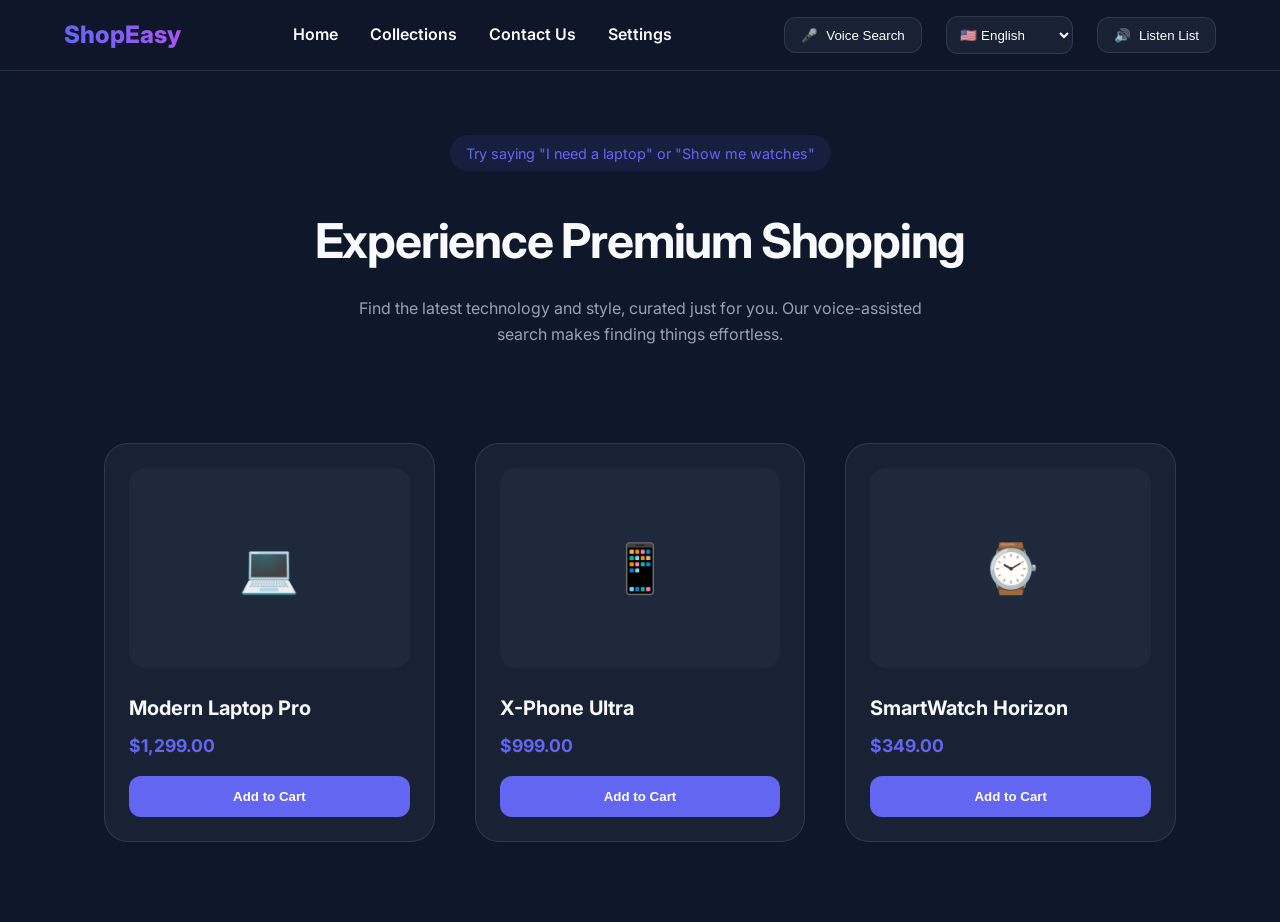
<file: index.html>
<!DOCTYPE html>
<html lang="en">
<head>
  <meta charset="UTF-8">
  <meta name="viewport" content="width=device-width, initial-scale=1.0">
  <title>ShopEasy | Premium E-Commerce</title>
  <link rel="stylesheet" href="style.css">
  <link rel="preconnect" href="https://fonts.googleapis.com">
  <link rel="preconnect" href="https://fonts.gstatic.com" crossorigin>
  <link href="https://fonts.googleapis.com/css2?family=Inter:wght@400;600;700;800&display=swap" rel="stylesheet">
</head>
<body>

<nav>
  <div class="logo">ShopEasy</div>
  
  <button class="menu-toggle" id="menuToggle" onclick="toggleMenu()">
    <span></span>
    <span></span>
    <span></span>
  </button>

  <div class="nav-container" id="navContainer">
    <ul class="nav-links">
      <li><a href="index.html">Home</a></li>
      <li><a href="collections.html">Collections</a></li>
      <li><a href="contactus.html">Contact Us</a></li>
      <li><a href="settings.html">Settings</a></li>
    </ul>
  </div>

  <div class="nav-controls" id="navControls">
    <!-- Voice Search Button -->
    <button id="micBtn" class="nav-btn" onclick="toggleVoice()">
      <span class="icon">🎤</span>
      <span class="btn-text">Voice Search</span>
    </button>

    <!-- Language Selector -->
    <div class="translator">
      <select id="langSelect" onchange="changeLanguage(this.value)">
        <option value="en">🇺🇸 English</option>
        <option value="ta">🇮🇳 Tamil</option>
        <option value="ml">🇮🇳 Malayalam</option>
        <option value="hi">🇮🇳 Hindi</option>
        <option value="es">🇪🇸 Spanish</option>
      </select>
    </div>

    <!-- Speaker Button -->
    <button class="nav-btn" onclick="speakProducts()">
      <span class="icon">🔊</span>
      <span class="btn-text">Listen List</span>
    </button>
  </div>
</nav>

<section class="hero">
  <div class="search-hint">Try saying "I need a laptop" or "Show me watches"</div>
  <h1>Experience Premium Shopping</h1>
  <p>Find the latest technology and style, curated just for you. Our voice-assisted search makes finding things effortless.</p>
</section>

<div id="products">
  <!-- Laptop -->
  <div class="product-card" data-name="laptop">
    <div class="product-image">💻</div>
    <h3>Modern Laptop Pro</h3>
    <div class="product-price">$1,299.00</div>
    <button class="buy-btn">Add to Cart</button>
  </div>

  <!-- Phone -->
  <div class="product-card" data-name="phone">
    <div class="product-image">📱</div>
    <h3>X-Phone Ultra</h3>
    <div class="product-price">$999.00</div>
    <button class="buy-btn">Add to Cart</button>
  </div>

  <!-- Watch -->
  <div class="product-card" data-name="watch">
    <div class="product-image">⌚</div>
    <h3>SmartWatch Horizon</h3>
    <div class="product-price">$349.00</div>
    <button class="buy-btn">Add to Cart</button>
  </div>
</div>

<!-- Transcription Overlay -->
<div id="transcription">Listening...</div>

<script src="script.js"></script>

</body>
</html>
</file>
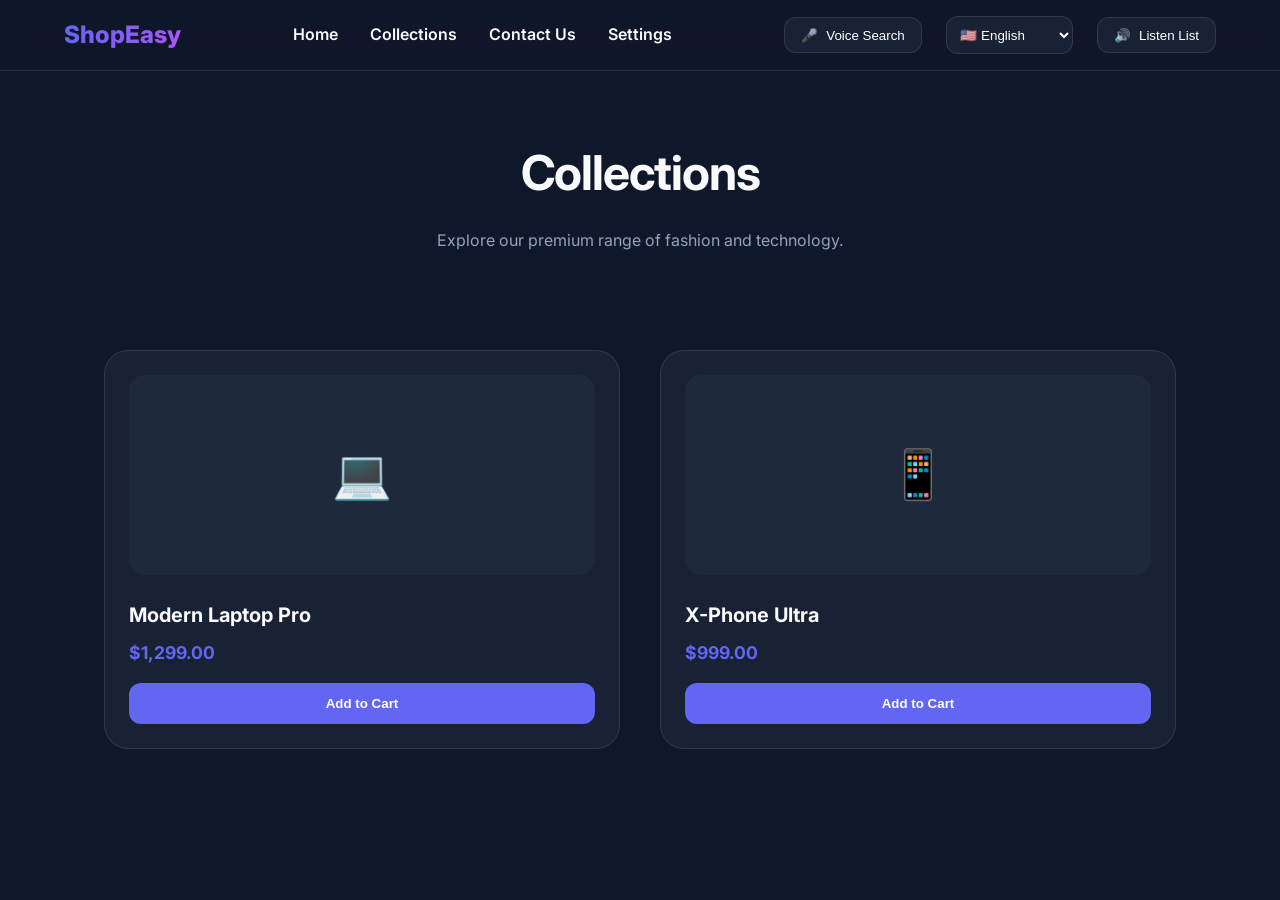
<file: collections.html>
<!DOCTYPE html>
<html lang="en">
<head>
  <meta charset="UTF-8">
  <meta name="viewport" content="width=device-width, initial-scale=1.0">
  <title>Collections | ShopEasy</title>
  <link rel="stylesheet" href="style.css">
  <link href="https://fonts.googleapis.com/css2?family=Inter:wght@400;600;700;800&display=swap" rel="stylesheet">
</head>
<body>

<nav>
  <div class="logo">ShopEasy</div>
  
  <button class="menu-toggle" id="menuToggle" onclick="toggleMenu()">
    <span></span>
    <span></span>
    <span></span>
  </button>

  <div class="nav-container" id="navContainer">
    <ul class="nav-links">
      <li><a href="index.html">Home</a></li>
      <li><a href="collections.html">Collections</a></li>
      <li><a href="contactus.html">Contact Us</a></li>
      <li><a href="settings.html">Settings</a></li>
    </ul>
  </div>

  <div class="nav-controls" id="navControls">
    <button id="micBtn" class="nav-btn" onclick="toggleVoice()">
      <span class="icon">🎤</span>
      <span class="btn-text">Voice Search</span>
    </button>
    <div class="translator">
      <select id="langSelect" onchange="changeLanguage(this.value)">
        <option value="en">🇺🇸 English</option>
        <option value="ta">🇮🇳 Tamil</option>
        <option value="ml">🇮🇳 Malayalam</option>
        <option value="hi">🇮🇳 Hindi</option>
        <option value="es">🇪🇸 Spanish</option>
      </select>
    </div>
    <button class="nav-btn" onclick="speakProducts()">
      <span class="icon">🔊</span>
      <span class="btn-text">Listen List</span>
    </button>
  </div>
</nav>

<section class="hero">
  <h1>Collections</h1>
  <p>Explore our premium range of fashion and technology.</p>
</section>

<div id="products">
  <div class="product-card" data-name="laptop">
    <div class="product-image">💻</div>
    <h3>Modern Laptop Pro</h3>
    <div class="product-price">$1,299.00</div>
    <button class="buy-btn">Add to Cart</button>
  </div>
  <div class="product-card" data-name="phone">
    <div class="product-image">📱</div>
    <h3>X-Phone Ultra</h3>
    <div class="product-price">$999.00</div>
    <button class="buy-btn">Add to Cart</button>
  </div>
</div>

<script src="script.js"></script>

</body>
</html>
</file>
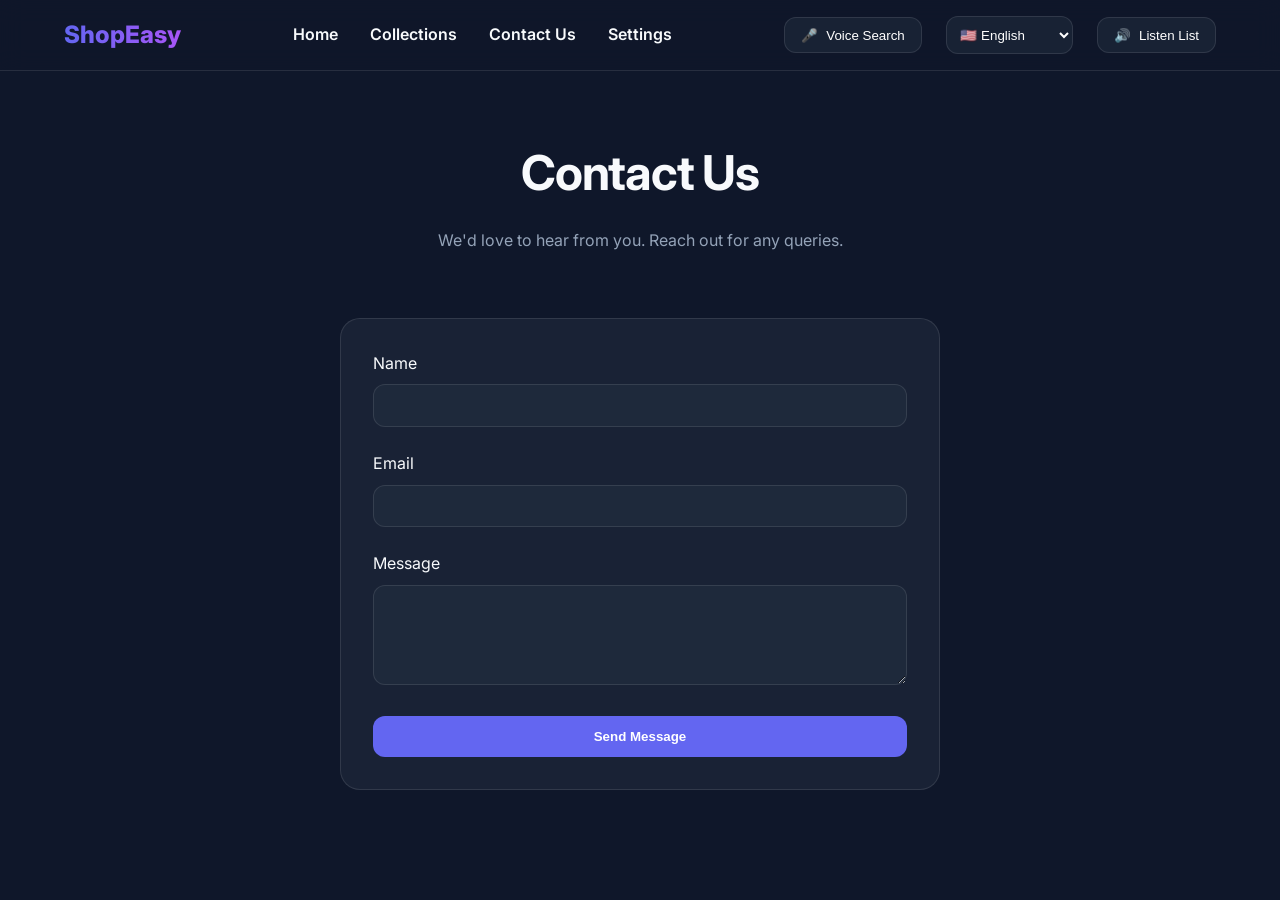
<file: contactus.html>
<!DOCTYPE html>
<html lang="en">
<head>
  <meta charset="UTF-8">
  <meta name="viewport" content="width=device-width, initial-scale=1.0">
  <title>Contact Us | ShopEasy</title>
  <link rel="stylesheet" href="style.css">
  <link href="https://fonts.googleapis.com/css2?family=Inter:wght@400;600;700;800&display=swap" rel="stylesheet">
</head>
<body>

<nav>
  <div class="logo">ShopEasy</div>

  <button class="menu-toggle" id="menuToggle" onclick="toggleMenu()">
    <span></span>
    <span></span>
    <span></span>
  </button>

  <div class="nav-container" id="navContainer">
    <ul class="nav-links">
      <li><a href="index.html">Home</a></li>
      <li><a href="collections.html">Collections</a></li>
      <li><a href="contactus.html">Contact Us</a></li>
      <li><a href="settings.html">Settings</a></li>
    </ul>
  </div>

  <div class="nav-controls" id="navControls">
    <button id="micBtn" class="nav-btn" onclick="toggleVoice()">
      <span class="icon">🎤</span>
      <span class="btn-text">Voice Search</span>
    </button>
    <div class="translator">
      <select id="langSelect" onchange="changeLanguage(this.value)">
        <option value="en">🇺🇸 English</option>
        <option value="ta">🇮🇳 Tamil</option>
        <option value="ml">🇮🇳 Malayalam</option>
        <option value="hi">🇮🇳 Hindi</option>
        <option value="es">🇪🇸 Spanish</option>
      </select>
    </div>
    <button class="nav-btn" onclick="speakProducts()">
      <span class="icon">🔊</span>
      <span class="btn-text">Listen List</span>
    </button>
  </div>
</nav>

<section class="hero">
  <h1>Contact Us</h1>
  <p>We'd love to hear from you. Reach out for any queries.</p>
</section>

<div class="contact-container" style="max-width: 600px; margin: 0 auto; background: var(--card-bg); padding: 2rem; border-radius: 20px; border: 1px solid var(--glass-border);">
  <form id="contactForm" onsubmit="event.preventDefault(); alert('Message Sent Successfully!');">
    <div style="margin-bottom: 1.5rem;">
      <label style="display: block; margin-bottom: 0.5rem;">Name</label>
      <input type="text" style="width: 100%; padding: 0.8rem; border-radius: 12px; border: 1px solid var(--glass-border); background: #1e293b; color: white;" required>
    </div>
    <div style="margin-bottom: 1.5rem;">
      <label style="display: block; margin-bottom: 0.5rem;">Email</label>
      <input type="email" style="width: 100%; padding: 0.8rem; border-radius: 12px; border: 1px solid var(--glass-border); background: #1e293b; color: white;" required>
    </div>
    <div style="margin-bottom: 1.5rem;">
      <label style="display: block; margin-bottom: 0.5rem;">Message</label>
      <textarea style="width: 100%; padding: 0.8rem; border-radius: 12px; border: 1px solid var(--glass-border); background: #1e293b; color: white; height: 100px;" required></textarea>
    </div>
    <button type="submit" class="buy-btn">Send Message</button>
  </form>
</div>

<script src="script.js"></script>

</body>
</html>
</file>
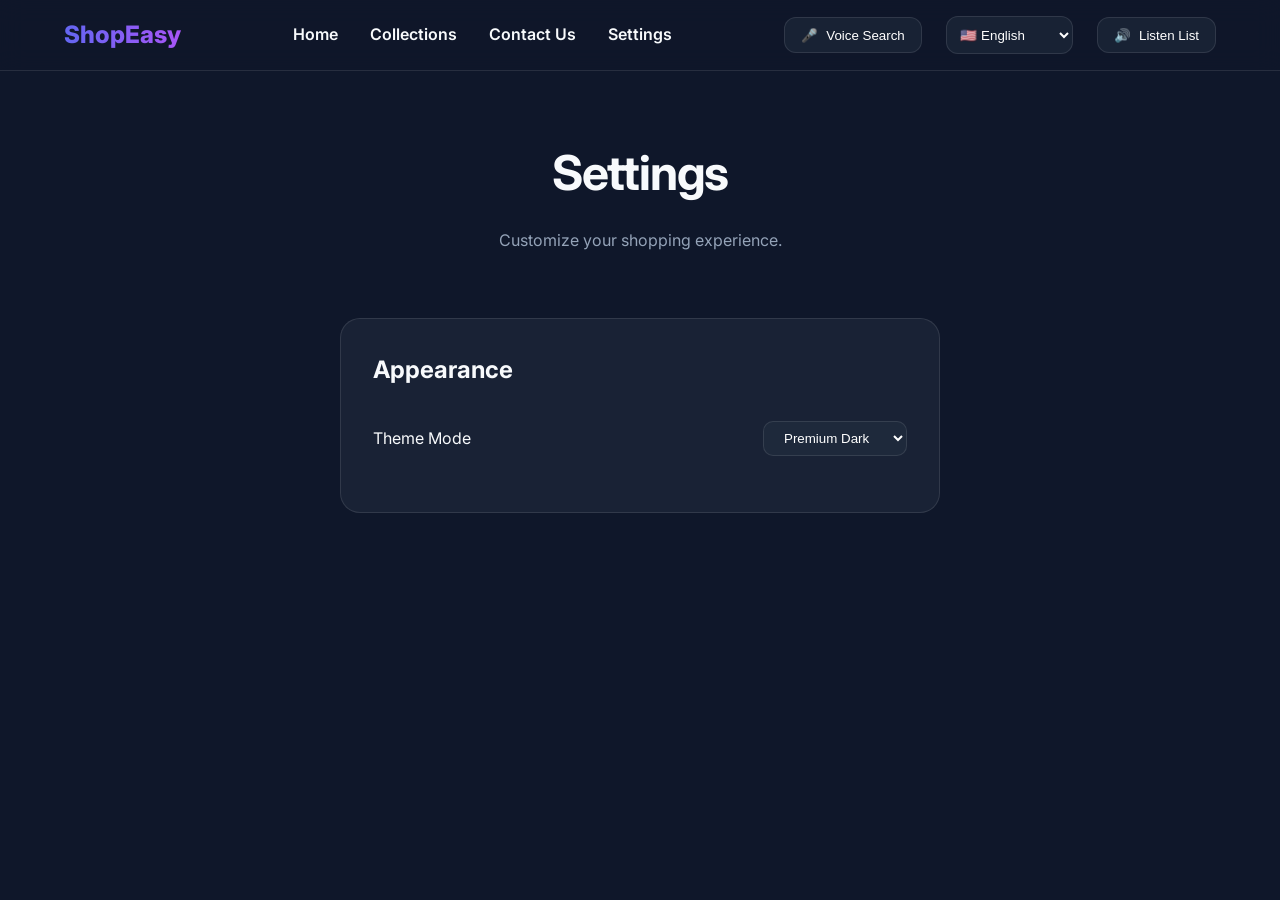
<file: settings.html>
<!DOCTYPE html>
<html lang="en">
<head>
  <meta charset="UTF-8">
  <meta name="viewport" content="width=device-width, initial-scale=1.0">
  <title>Settings | ShopEasy</title>
  <link rel="stylesheet" href="style.css">
  <link href="https://fonts.googleapis.com/css2?family=Inter:wght@400;600;700;800&display=swap" rel="stylesheet">
</head>
<body>

<nav>
  <div class="logo">ShopEasy</div>
  
  <button class="menu-toggle" id="menuToggle" onclick="toggleMenu()">
    <span></span>
    <span></span>
    <span></span>
  </button>

  <div class="nav-container" id="navContainer">
    <ul class="nav-links">
      <li><a href="index.html">Home</a></li>
      <li><a href="collections.html">Collections</a></li>
      <li><a href="contactus.html">Contact Us</a></li>
      <li><a href="settings.html">Settings</a></li>
    </ul>
  </div>

  <div class="nav-controls" id="navControls">
    <button id="micBtn" class="nav-btn" onclick="toggleVoice()">
      <span class="icon">🎤</span>
      <span class="btn-text">Voice Search</span>
    </button>
    <div class="translator">
      <select id="langSelect" onchange="changeLanguage(this.value)">
        <option value="en">🇺🇸 English</option>
        <option value="ta">🇮🇳 Tamil</option>
        <option value="ml">🇮🇳 Malayalam</option>
        <option value="hi">🇮🇳 Hindi</option>
        <option value="es">🇪🇸 Spanish</option>
      </select>
    </div>
    <button class="nav-btn" onclick="speakProducts()">
      <span class="icon">🔊</span>
      <span class="btn-text">Listen List</span>
    </button>
  </div>
</nav>

<section class="hero">
  <h1>Settings</h1>
  <p>Customize your shopping experience.</p>
</section>

<div class="settings-container" style="max-width: 600px; margin: 0 auto; background: var(--card-bg); padding: 2rem; border-radius: 20px; border: 1px solid var(--glass-border);">
  <h2 style="margin-bottom: 2rem;">Appearance</h2>
  
  <div class="setting-item" style="display: flex; justify-content: space-between; align-items: center; margin-bottom: 1.5rem;">
    <span>Theme Mode</span>
    <select id="themeSelect" onchange="changeTheme(this.value)" style="padding: 0.5rem 1rem; border-radius: 10px; background: #1e293b; color: white; border: 1px solid var(--glass-border);">
      <option value="dark">Premium Dark</option>
      <option value="light">Crisp Light</option>
      <option value="normal">Classic Normal</option>
    </select>
  </div>
</div>

<script src="script.js"></script>

</body>
</html>
</file>
<file: style.css>
:root {
  /* Default Theme (Normal) */
  --primary-color: #6366f1;
  --secondary-color: #a855f7;
  --bg-color: #0f172a;
  --nav-bg: rgba(15, 23, 42, 0.8);
  --card-bg: rgba(30, 41, 59, 0.7);
  --text-main: #f8fafc;
  --text-muted: #94a3b8;
  --glass-border: rgba(255, 255, 255, 0.1);
}

.light-theme {
  --primary-color: #4f46e5;
  --secondary-color: #9333ea;
  --bg-color: #f8fafc;
  --nav-bg: rgba(255, 255, 255, 0.8);
  --card-bg: rgba(255, 255, 255, 0.8);
  --text-main: #0f172a;
  --text-muted: #64748b;
  --glass-border: rgba(0, 0, 0, 0.1);
}

.classic-theme {
  --primary-color: #2563eb;
  --secondary-color: #db2777;
  --bg-color: #ffffff;
  --nav-bg: rgba(240, 240, 240, 0.9);
  --card-bg: #f9fafb;
  --text-main: #111827;
  --text-muted: #4b5563;
  --glass-border: #e5e7eb;
}

* {
  margin: 0;
  padding: 0;
  box-sizing: border-box;
}

body {
  font-family: 'Inter', system-ui, -apple-system, sans-serif;
  background-color: var(--bg-color);
  color: var(--text-main);
  line-height: 1.6;
  overflow-x: hidden;
  transition: all 0.3s ease;
}

/* --- Navigation --- */
nav {
  display: flex;
  justify-content: space-between;
  align-items: center;
  padding: 1rem 5%;
  background: var(--nav-bg);
  backdrop-filter: blur(12px);
  -webkit-backdrop-filter: blur(12px);
  position: sticky;
  top: 0;
  z-index: 100;
  border-bottom: 1px solid var(--glass-border);
}

.logo {
  font-size: 1.5rem;
  font-weight: 800;
  background: linear-gradient(to right, var(--primary-color), var(--secondary-color));
  -webkit-background-clip: text;
  background-clip: text;
  -webkit-text-fill-color: transparent;
  cursor: pointer;
}

.nav-container {
  display: flex;
  align-items: center;
  justify-content: space-between;
  width: auto;
  gap: 2rem;
}

.nav-links {
  display: flex;
  list-style: none;
  gap: 2rem;
}

.nav-links a {
  text-decoration: none;
  color: var(--text-main);
  font-weight: 600;
  transition: color 0.2s;
}

.nav-links a:hover {
  color: var(--primary-color);
}

.nav-controls {
  display: flex;
  align-items: center;
  gap: 1.5rem;
}

.nav-btn {
  background: var(--card-bg);
  border: 1px solid var(--glass-border);
  color: white;
  padding: 0.6rem 1rem;
  border-radius: 12px;
  cursor: pointer;
  transition: all 0.3s ease;
  display: flex;
  align-items: center;
  gap: 0.5rem;
}

.nav-btn:hover {
  background: rgba(255, 255, 255, 0.1);
  transform: translateY(-2px);
}

.nav-btn.listening {
  background: rgba(239, 68, 68, 0.2);
  border-color: #ef4444;
  animation: pulse 1.5s infinite;
}

@keyframes pulse {
  0% { transform: scale(1); box-shadow: 0 0 0 0 rgba(239, 68, 68, 0.4); }
  70% { transform: scale(1.05); box-shadow: 0 0 0 10px rgba(239, 68, 68, 0); }
  100% { transform: scale(1); box-shadow: 0 0 0 0 rgba(239, 68, 68, 0); }
}

select {
  background: var(--card-bg);
  color: white;
  border: 1px solid var(--glass-border);
  padding: 0.6rem;
  border-radius: 12px;
  cursor: pointer;
  outline: none;
}

.menu-toggle {
  display: none;
  flex-direction: column;
  gap: 6px;
  background: none;
  border: none;
  cursor: pointer;
  z-index: 1001;
}

.menu-toggle span {
  display: block;
  width: 25px;
  height: 3px;
  background-color: var(--text-main);
  border-radius: 2px;
  transition: all 0.3s ease;
}

/* --- Hero --- */
.hero {
  text-align: center;
  padding: 4rem 5% 2rem;
}

.hero h1 {
  font-size: 3rem;
  margin-bottom: 1rem;
  letter-spacing: -0.025em;
}

.hero p {
  color: var(--text-muted);
  max-width: 600px;
  margin: 0 auto 2rem;
}

.search-hint {
  font-size: 0.9rem;
  background: rgba(99, 102, 241, 0.1);
  color: var(--primary-color);
  padding: 0.4rem 1rem;
  border-radius: 20px;
  display: inline-block;
  margin-bottom: 2rem;
}

/* --- Products --- */
#products {
  display: grid;
  grid-template-columns: repeat(auto-fit, minmax(300px, 1fr));
  gap: 2.5rem;
  padding: 2rem 5% 5rem;
  max-width: 1200px;
  margin: 0 auto;
}

.product-card {
  background: var(--card-bg);
  border: 1px solid var(--glass-border);
  border-radius: 24px;
  padding: 1.5rem;
  transition: all 0.4s cubic-bezier(0.175, 0.885, 0.32, 1.275);
  position: relative;
  overflow: hidden;
  backdrop-filter: blur(8px);
}

.product-card:hover {
  transform: translateY(-10px);
  border-color: var(--primary-color);
  box-shadow: 0 20px 25px -5px rgba(0, 0, 0, 0.3);
}

.product-image {
  width: 100%;
  height: 200px;
  border-radius: 16px;
  background: #1e293b;
  margin-bottom: 1.5rem;
  display: flex;
  align-items: center;
  justify-content: center;
  font-size: 3rem;
  object-fit: cover;
}

.product-card h3 {
  font-size: 1.25rem;
  margin-bottom: 0.5rem;
}

.product-price {
  font-weight: 700;
  color: var(--primary-color);
  font-size: 1.1rem;
  margin-bottom: 1rem;
}

.buy-btn {
  width: 100%;
  background: var(--primary-color);
  color: white;
  border: none;
  padding: 0.8rem;
  border-radius: 12px;
  font-weight: 600;
  cursor: pointer;
  transition: opacity 0.2s;
}

.buy-btn:hover {
  opacity: 0.9;
}

.hidden {
  display: none !important;
}

.reordered {
  order: -1;
  border-color: var(--secondary-color) !important;
  box-shadow: 0 0 20px rgba(168, 85, 247, 0.3);
}

/* Transcription overlay */
#transcription {
  position: fixed;
  bottom: 2rem;
  left: 50%;
  transform: translateX(-50%);
  background: rgba(0, 0, 0, 0.8);
  padding: 1rem 2rem;
  border-radius: 40px;
  font-size: 1.1rem;
  color: white;
  z-index: 1000;
  display: none;
  animation: slideUp 0.3s ease-out;
}

/* --- Media Queries --- */

/* Tablet (Laptops & iPads) */
@media (max-width: 1024px) {
  nav { padding: 1rem 3%; }
  .nav-container { gap: 1rem; }
  .nav-links { gap: 1rem; }
  .nav-controls { gap: 1rem; }
  #products { grid-template-columns: repeat(auto-fit, minmax(280px, 1fr)); }
}

/* Mobile (Phones) */
@media (max-width: 768px) {
  .menu-toggle { display: flex; }

  .nav-container {
    position: fixed;
    top: 0;
    right: -100%;
    width: 75%;
    height: 100vh;
    background: var(--bg-color);
    flex-direction: column;
    justify-content: flex-start;
    padding: 6rem 2rem;
    transition: 0.4s cubic-bezier(0.175, 0.885, 0.32, 1.275);
    z-index: 1000;
    backdrop-filter: blur(20px);
    border-left: 1px solid var(--glass-border);
  }

  .nav-container.active { right: 0; box-shadow: -20px 0 40px rgba(0,0,0,0.5); }

  .nav-controls {
    position: absolute;
    left: 50%;
    transform: translateX(-50%);
    display: flex;
    flex-direction: row !important;
    gap: 0.8rem !important;
    width: auto !important;
    z-index: 100;
  }

  .nav-btn, select {
    width: 45px !important;
    height: 45px !important;
    padding: 0 !important;
    border-radius: 50% !important;
    justify-content: center !important;
    display: flex !important;
    align-items: center !important;
    overflow: hidden;
  }

  .btn-text { display: none !important; }

  .nav-links {
    flex-direction: column;
    align-items: center;
    width: 100%;
    margin-bottom: 2rem;
  }

  /* Hamburger Animation */
  .menu-toggle.active span:nth-child(1) { transform: rotate(45deg) translate(8px, 8px); }
  .menu-toggle.active span:nth-child(2) { opacity: 0; }
  .menu-toggle.active span:nth-child(3) { transform: rotate(-45deg) translate(8px, -8px); }

  .hero h1 { font-size: 2.2rem; }
  .hero { padding: 3rem 5% 1rem; }
  
  #products { 
    grid-template-columns: 1fr;
    padding: 1rem 5% 3rem;
    gap: 1.5rem;
  }
}

/* Small Phones */
@media (max-width: 480px) {
  .logo { font-size: 1.2rem; }
  .nav-btn .btn-text { display: none; }
  .nav-btn { width: auto; padding: 0.8rem; }
}

@keyframes slideUp {
  from { transform: translate(-50%, 100%); opacity: 0; }
  to { transform: translate(-50%, 0); opacity: 1; }
}
</file>
